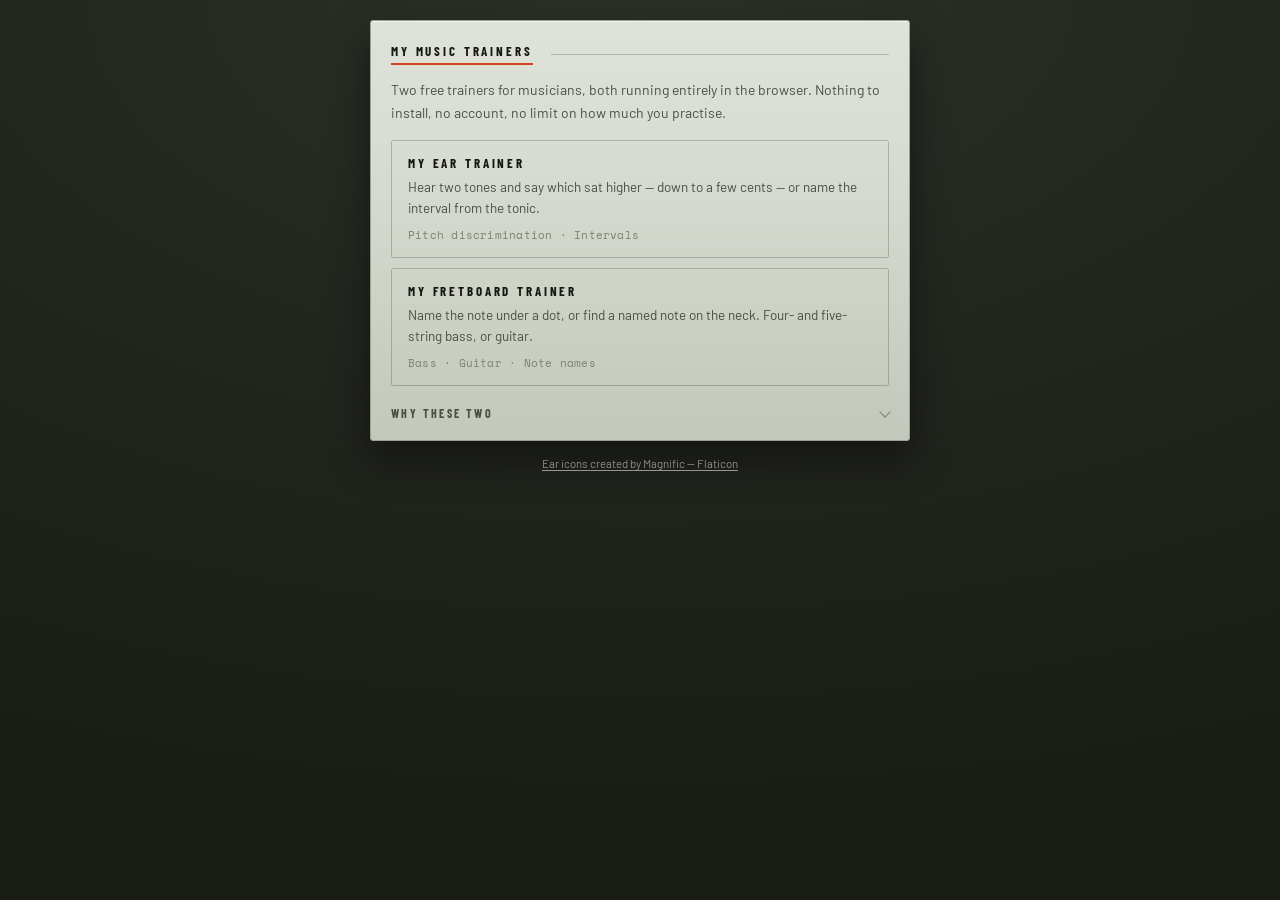
<file: index.html>
<!DOCTYPE html>
<html lang="en" data-theme="auto">
<head>
<meta charset="utf-8">
<meta name="viewport" content="width=device-width, initial-scale=1, viewport-fit=cover">
<title>My Music Trainers</title>
<meta name="description" content="Two free music trainers that run in the browser. Train pitch and intervals by ear, or learn the notes on a bass and guitar fretboard. No signup.">
<link rel="canonical" href="https://mymusictrainers.com/">
<meta name="theme-color" content="#23261F">

<meta property="og:type" content="website">
<meta property="og:site_name" content="My Music Trainers">
<meta property="og:url" content="https://mymusictrainers.com/">
<meta property="og:title" content="My Music Trainers — ear and fretboard training in the browser">
<meta property="og:description" content="Two free music trainers that run in the browser. Train pitch and intervals by ear, or learn the notes on a bass and guitar fretboard. No signup.">
<meta property="og:image" content="https://mymusictrainers.com/og-image.png">
<meta property="og:image:width" content="1200">
<meta property="og:image:height" content="630">
<meta property="og:image:alt" content="My Music Trainers — ear training and fretboard practice, in the browser">
<meta name="twitter:card" content="summary_large_image">
<meta name="twitter:title" content="My Music Trainers — ear and fretboard training in the browser">
<meta name="twitter:description" content="Two free music trainers that run in the browser. Train pitch and intervals by ear, or learn the notes on a bass and guitar fretboard. No signup.">
<meta name="twitter:image" content="https://mymusictrainers.com/og-image.png">

<link rel="icon" type="image/png" href="favicon.png">
<link rel="apple-touch-icon" href="favicon.png">
<!-- the four faces that carry the page above the fold; font-display:optional
     gives each a short window, and preloading is what lets them make it -->
<link rel="preload" href="/fonts/barlow-400.woff2" as="font" type="font/woff2" crossorigin>
<link rel="preload" href="/fonts/barlow-condensed-600.woff2" as="font" type="font/woff2" crossorigin>
<link rel="preload" href="/fonts/barlow-condensed-700.woff2" as="font" type="font/woff2" crossorigin>
<link rel="preload" href="/fonts/space-mono-400.woff2" as="font" type="font/woff2" crossorigin>
<link rel="stylesheet" href="app.css">
<style>
  /* The hub is a list of ways in, so the trainers are full-width rows rather
     than a grid: at 540px two columns would squeeze the descriptions to a
     word each, and the descriptions are what make the choice obvious. */
  .picks{display:flex;flex-direction:column;gap:10px;margin-top:16px;}
  .pick{
    display:block;text-decoration:none;
    border:1px solid var(--rule);border-radius:2px;
    padding:14px 16px;
    background:transparent;
    transition:background .12s,border-color .12s;
  }
  .pick:hover{background:var(--tint-b);border-color:var(--signal);}
  .pick:focus-visible{outline:2px solid var(--signal);outline-offset:2px;}
  .pick-name{
    display:block;
    font-family:'Barlow Condensed',sans-serif;text-transform:uppercase;
    letter-spacing:.22em;font-size:13px;font-weight:700;color:var(--ink);
  }
  .pick-desc{
    display:block;margin-top:6px;
    font-size:13.5px;line-height:1.55;color:var(--graphite);
  }
  .pick-meta{
    display:block;margin-top:8px;
    font-family:'Space Mono',monospace;font-size:11px;
    letter-spacing:.02em;color:var(--muted);
  }
  .pick:hover .pick-meta{color:var(--signal);}
</style>
</head>
<body>
<main class="panel">
  <div class="wordmark">
    <h1 class="wm-item">My Music Trainers</h1>
  </div>

  <div class="prose">
    <p>Two free trainers for musicians, both running entirely in the browser.
    Nothing to install, no account, no limit on how much you practise.</p>
  </div>

  <nav class="picks">
    <a class="pick" href="/ear/">
      <span class="pick-name">My Ear Trainer</span>
      <span class="pick-desc">Hear two tones and say which sat higher — down to a
      few cents — or name the interval from the tonic.</span>
      <span class="pick-meta">Pitch discrimination &middot; Intervals</span>
    </a>
    <a class="pick" href="/fretboard/">
      <span class="pick-name">My Fretboard Trainer</span>
      <span class="pick-desc">Name the note under a dot, or find a named note on
      the neck. Four- and five-string bass, or guitar.</span>
      <span class="pick-meta">Bass &middot; Guitar &middot; Note names</span>
    </a>
  </nav>

  <div class="prose" style="margin-top:20px;">
    <details>
      <summary><h2>Why these two</h2></summary>
      <p>Ear training and fretboard knowledge are the two things that stay
      awkward longest if you learn an instrument on your own. Both reward short,
      frequent practice far more than long sessions, which is exactly what a
      browser tab is good for.</p>
      <p>Neither asks for an account or anything to install — open the page and
      start practising.</p>
    </details>
  </div>
</main>

<footer class="credit">
  <a href="https://www.flaticon.com/free-icons/ear" title="ear icons" target="_blank" rel="noopener">Ear icons created by Magnific &mdash; Flaticon</a>
</footer>

<!-- Cloudflare Web Analytics --><script type='module' src='https://static.cloudflareinsights.com/beacon.min.js' data-cf-beacon='{"token": "59e34e23d19244c89a99136d0550973c"}'></script><!-- End Cloudflare Web Analytics -->

<script type="application/ld+json">
{
  "@context": "https://schema.org",
  "@type": "WebSite",
  "name": "My Music Trainers",
  "url": "https://mymusictrainers.com/",
  "description": "Free music trainers that run in the browser: ear training for pitch and intervals, and note names on the bass and guitar fretboard.",
  "hasPart": [
    { "@type": "WebApplication", "name": "My Ear Trainer", "url": "https://mymusictrainers.com/ear/" },
    { "@type": "WebApplication", "name": "My Fretboard Trainer", "url": "https://mymusictrainers.com/fretboard/" }
  ]
}
</script>
</body>
</html>
</file>
<file: app.css>
/* Shared design system for the My Ear Trainer suite.
   Page-specific rules live in each page's <style>, which loads after this
   file and therefore wins. */

/* Self-hosted rather than fetched from Google, so the faces come off the same
   connection as the page instead of after a DNS lookup and TLS handshake to two
   more hosts. font-display:optional is what removes the layout shift: the
   browser gives each face a short window and, if the face misses it, renders
   the fallback for that whole page view instead of swapping fonts under the
   reader mid-read. The preloads in each page's <head> are what make that
   window winnable on a first visit.

   Latin subset only. The gear, sharp, flat and shift glyphs the trainers use
   sit outside it, but no Barlow or Space Mono subset carries them either, so
   they render from a system fallback exactly as they did before.

   Barlow and Space Mono are both OFL 1.1; see OFL-Barlow.txt and
   OFL-SpaceMono.txt beside the files. */

@font-face{
  font-family:'Barlow';
  font-style:normal;
  font-weight:400;
  font-display:optional;
  src:url(fonts/barlow-400.woff2) format('woff2');
  unicode-range:U+0000-00FF, U+0131, U+0152-0153, U+02BB-02BC, U+02C6, U+02DA, U+02DC, U+0304, U+0308, U+0329, U+2000-206F, U+20AC, U+2122, U+2191, U+2193, U+2212, U+2215, U+FEFF, U+FFFD;
}
@font-face{
  font-family:'Barlow';
  font-style:normal;
  font-weight:600;
  font-display:optional;
  src:url(fonts/barlow-600.woff2) format('woff2');
  unicode-range:U+0000-00FF, U+0131, U+0152-0153, U+02BB-02BC, U+02C6, U+02DA, U+02DC, U+0304, U+0308, U+0329, U+2000-206F, U+20AC, U+2122, U+2191, U+2193, U+2212, U+2215, U+FEFF, U+FFFD;
}
@font-face{
  font-family:'Barlow Condensed';
  font-style:normal;
  font-weight:600;
  font-display:optional;
  src:url(fonts/barlow-condensed-600.woff2) format('woff2');
  unicode-range:U+0000-00FF, U+0131, U+0152-0153, U+02BB-02BC, U+02C6, U+02DA, U+02DC, U+0304, U+0308, U+0329, U+2000-206F, U+20AC, U+2122, U+2191, U+2193, U+2212, U+2215, U+FEFF, U+FFFD;
}
@font-face{
  font-family:'Barlow Condensed';
  font-style:normal;
  font-weight:700;
  font-display:optional;
  src:url(fonts/barlow-condensed-700.woff2) format('woff2');
  unicode-range:U+0000-00FF, U+0131, U+0152-0153, U+02BB-02BC, U+02C6, U+02DA, U+02DC, U+0304, U+0308, U+0329, U+2000-206F, U+20AC, U+2122, U+2191, U+2193, U+2212, U+2215, U+FEFF, U+FFFD;
}
@font-face{
  font-family:'Space Mono';
  font-style:normal;
  font-weight:400;
  font-display:optional;
  src:url(fonts/space-mono-400.woff2) format('woff2');
  unicode-range:U+0000-00FF, U+0131, U+0152-0153, U+02BB-02BC, U+02C6, U+02DA, U+02DC, U+0304, U+0308, U+0329, U+2000-206F, U+20AC, U+2122, U+2191, U+2193, U+2212, U+2215, U+FEFF, U+FFFD;
}
@font-face{
  font-family:'Space Mono';
  font-style:normal;
  font-weight:700;
  font-display:optional;
  src:url(fonts/space-mono-700.woff2) format('woff2');
  unicode-range:U+0000-00FF, U+0131, U+0152-0153, U+02BB-02BC, U+02C6, U+02DA, U+02DC, U+0304, U+0308, U+0329, U+2000-206F, U+20AC, U+2122, U+2191, U+2193, U+2212, U+2215, U+FEFF, U+FFFD;
}

:root{
    --case:#23261F; --case-deep:#1A1C16; --case-hi:#2C3028;
    --panel:#D9DCD2; --panel-deep:#C4C8BC; --panel-hi:#DFE2D8;
    --edge:#9BA093; --inset-hi:rgba(255,255,255,.55);
    --ink:#14170F; --ink-hi:#000; --graphite:#4A4F44; --muted:#7C8175;
    --signal:#D4441E; --correct:#1F6B4A;
    --on-signal:#FFF1EC; --on-correct:#EFF3EC;
    --rule:rgba(20,23,15,.22);
    --tint-a:rgba(20,23,15,.05);
    --tint-b:rgba(20,23,15,.08);
    --tint-c:rgba(20,23,15,.16);
    --tint-strong:rgba(20,23,15,.55);
    --field:rgba(255,255,255,.35);
    --wash-ok-a:rgba(31,107,74,.55); --wash-ok-b:rgba(31,107,74,.12);
    --wash-no-a:rgba(212,68,30,.55); --wash-no-b:rgba(212,68,30,.12);
    --ring-ok:rgba(31,107,74,.5); --ring-no:rgba(212,68,30,.5);
  }

  /* follow the OS unless the user has picked a side */
  @media (prefers-color-scheme:dark){
    :root:not([data-theme="light"]){
    --case:#08090A; --case-deep:#040405; --case-hi:#121316;
    --panel:#1E2023; --panel-deep:#17181B; --panel-hi:#26282C;
    --edge:#3B3E44; --inset-hi:rgba(255,255,255,.05);
    --ink:#EDEDEB; --ink-hi:#FFFFFF; --graphite:#B0B2AE; --muted:#8E9089;
    --signal:#FF7A4D; --correct:#4ECB8F;
    --on-signal:#231009; --on-correct:#062014;
    --rule:rgba(237,237,235,.16);
    --tint-a:rgba(255,255,255,.035);
    --tint-b:rgba(255,255,255,.065);
    --tint-c:rgba(255,255,255,.13);
    --tint-strong:rgba(237,237,235,.45);
    --field:rgba(0,0,0,.3);
    --wash-ok-a:rgba(78,203,143,.34); --wash-ok-b:rgba(78,203,143,.07);
    --wash-no-a:rgba(255,122,77,.34); --wash-no-b:rgba(255,122,77,.07);
    --ring-ok:rgba(78,203,143,.5); --ring-no:rgba(255,122,77,.5);
  }
  }
  :root[data-theme="dark"]{
    --case:#08090A; --case-deep:#040405; --case-hi:#121316;
    --panel:#1E2023; --panel-deep:#17181B; --panel-hi:#26282C;
    --edge:#3B3E44; --inset-hi:rgba(255,255,255,.05);
    --ink:#EDEDEB; --ink-hi:#FFFFFF; --graphite:#B0B2AE; --muted:#8E9089;
    --signal:#FF7A4D; --correct:#4ECB8F;
    --on-signal:#231009; --on-correct:#062014;
    --rule:rgba(237,237,235,.16);
    --tint-a:rgba(255,255,255,.035);
    --tint-b:rgba(255,255,255,.065);
    --tint-c:rgba(255,255,255,.13);
    --tint-strong:rgba(237,237,235,.45);
    --field:rgba(0,0,0,.3);
    --wash-ok-a:rgba(78,203,143,.34); --wash-ok-b:rgba(78,203,143,.07);
    --wash-no-a:rgba(255,122,77,.34); --wash-no-b:rgba(255,122,77,.07);
    --ring-ok:rgba(78,203,143,.5); --ring-no:rgba(255,122,77,.5);
  }
  *{box-sizing:border-box;}
  html,body{margin:0;padding:0;}
  body{
    background:var(--case);
    background-image:radial-gradient(120% 90% at 50% 0%, var(--case-hi) 0%, var(--case) 45%, var(--case-deep) 100%);
    min-height:100dvh;
    font-family:'Barlow',system-ui,sans-serif;
    color:var(--ink);
    display:flex;flex-direction:column;align-items:center;
    padding:20px 14px 40px;
    -webkit-font-smoothing:antialiased;
  }
  .panel{
    position:relative;
    width:100%;max-width:540px;
    background:var(--panel);
    background-image:linear-gradient(180deg,var(--panel-hi) 0%, var(--panel) 30%, var(--panel-deep) 100%);
    border:1px solid var(--edge);border-radius:3px;
    box-shadow:0 1px 0 var(--inset-hi) inset, 0 18px 40px rgba(0,0,0,.45);
    padding:22px 20px 20px;
    overflow:hidden;
  }
  .flash{position:absolute;inset:0;pointer-events:none;opacity:0;z-index:5;}
  .flash.fire{animation:wash .55s ease-out;}
  @keyframes wash{0%{opacity:0;}12%{opacity:.9;}100%{opacity:0;}}
  .flash.ok{background:radial-gradient(120% 80% at 50% 50%, var(--wash-ok-a), var(--wash-ok-b) 70%, transparent);}
  .flash.no{background:radial-gradient(120% 80% at 50% 50%, var(--wash-no-a), var(--wash-no-b) 70%, transparent);}
  .panel.edge-ok{border-color:var(--correct);box-shadow:0 0 0 2px var(--ring-ok), 0 18px 40px rgba(0,0,0,.45);}
  .panel.edge-no{border-color:var(--signal);box-shadow:0 0 0 2px var(--ring-no), 0 18px 40px rgba(0,0,0,.45);}

  .tabs{display:flex;gap:6px;margin-bottom:16px;border-bottom:1px solid var(--rule);}
  .tab{
    font-family:'Barlow Condensed',sans-serif;text-transform:uppercase;
    letter-spacing:.18em;font-size:12px;font-weight:600;
    background:none;border:none;border-bottom:2px solid transparent;
    color:var(--muted);padding:8px 12px;cursor:pointer;margin-bottom:-1px;
  }
  .tab[aria-selected="true"]{color:var(--ink);border-bottom-color:var(--signal);}
  .tab-gear{margin-left:auto;font-size:15px;letter-spacing:0;padding:6px 8px;}
  .sheet-back{
    position:fixed;inset:0;z-index:40;
    background:rgba(0,0,0,.55);
    animation:fadein .16s ease-out;
  }
  @keyframes fadein{from{opacity:0}to{opacity:1}}
  .sheet{
    position:fixed;z-index:41;
    left:50%;top:50%;transform:translate(-50%,-50%);
    width:min(400px,calc(100vw - 32px));
    max-height:calc(100dvh - 48px);overflow-y:auto;
    background:var(--panel);
    background-image:linear-gradient(180deg,var(--panel-hi) 0%, var(--panel) 40%, var(--panel-deep) 100%);
    border:1px solid var(--edge);border-radius:3px;
    box-shadow:0 1px 0 var(--inset-hi) inset, 0 24px 60px rgba(0,0,0,.5);
    padding:18px 20px 20px;
    animation:rise .18s cubic-bezier(.2,.7,.2,1);
  }
  @keyframes rise{from{opacity:0;transform:translate(-50%,-46%)}to{opacity:1;transform:translate(-50%,-50%)}}
  .sheet-head{display:flex;align-items:center;justify-content:space-between;
    border-bottom:1px solid var(--rule);padding-bottom:10px;}
  .sheet-title{font-family:'Barlow Condensed',sans-serif;text-transform:uppercase;
    letter-spacing:.2em;font-size:12px;font-weight:700;color:var(--graphite);}
  .sheet-x{background:none;border:none;color:var(--muted);font-size:22px;
    line-height:1;cursor:pointer;padding:0 4px;}
  .sheet-x:hover{color:var(--ink);}
  .sheet-x:focus-visible{outline:2px solid var(--signal);outline-offset:2px;}
  .tab-gear[aria-expanded="true"]{color:var(--ink);}
  .tab:focus-visible{outline:2px solid var(--signal);outline-offset:2px;}
  .spotlight{animation:spotlight 1.9s ease-out;padding:10px 12px;margin:0 -12px;}
  .prog{margin:14px 0 4px;}
  .prog-head{display:flex;justify-content:space-between;align-items:baseline;margin-bottom:5px;}
  #progLabel{font-family:'Barlow Condensed',sans-serif;text-transform:uppercase;
    letter-spacing:.16em;font-size:10px;color:var(--muted);}
  #progCount{font-family:'Space Mono',monospace;font-size:11px;color:var(--graphite);}
  .prog-track{height:4px;border-radius:2px;background:var(--tint-c);overflow:hidden;}
  .prog-fill{height:100%;width:0;background:var(--signal);border-radius:2px;
    transition:width .3s cubic-bezier(.2,.7,.2,1);}
  .score{display:flex;align-items:baseline;gap:10px;margin:16px 0 4px;}
  .score-num{font-family:'Space Mono',monospace;font-weight:700;font-size:44px;line-height:1;letter-spacing:-.03em;}
  .score-bars{margin-top:12px;}
  .score-row{display:flex;align-items:center;gap:8px;margin-top:6px;
    font-family:'Space Mono',monospace;font-size:11px;color:var(--graphite);}
  .score-bar{flex:1;height:6px;border-radius:3px;background:var(--tint-c);overflow:hidden;}
  .score-bar i{display:block;height:100%;background:var(--signal);border-radius:3px;}
  .score-row span{flex:0 0 58px;text-align:right;}
  .score-say{font-size:13.5px;line-height:1.5;color:var(--graphite);margin:16px 0 0;}
  .score-say b{color:var(--ink);font-weight:600;}
  #roundActions{display:grid;gap:8px;}
  .eyebrow{font-family:'Barlow Condensed',sans-serif;text-transform:uppercase;letter-spacing:.22em;font-weight:600;font-size:12px;color:var(--graphite);margin:0;}
  .sec-sub{font-size:12.5px;color:var(--muted);line-height:1.45;margin:0 0 12px;}
  .readout .unit{font-family:'Barlow Condensed',sans-serif;text-transform:uppercase;letter-spacing:.18em;font-size:14px;font-weight:600;color:var(--graphite);}

  .btn{font-family:'Barlow Condensed',sans-serif;text-transform:uppercase;letter-spacing:.16em;font-weight:600;font-size:15px;border:1px solid var(--ink);background:transparent;color:var(--ink);border-radius:2px;padding:15px 12px;cursor:pointer;width:100%;transition:background .12s,color .12s,border-color .12s,opacity .14s;}
  .btn:hover:not(:disabled){background:var(--tint-b);}
  .btn:disabled{opacity:.32;cursor:default;}
  .btn:focus-visible{outline:2px solid var(--signal);outline-offset:3px;}
  .btn-primary{background:var(--ink);color:var(--panel);}
  .btn-sm{font-size:13px;padding:11px 8px;}
  .btn-key{display:block;font-family:'Space Mono',monospace;font-size:10px;letter-spacing:0;opacity:.55;margin-top:3px;text-transform:none;}
  .verdict small{display:block;font-family:'Barlow',sans-serif;text-transform:none;letter-spacing:0;font-weight:400;font-size:13px;color:var(--graphite);margin-top:3px;}
  .verdict.ok{color:var(--correct);}
  .verdict.no{color:var(--signal);}
  .stat-k{font-family:'Barlow Condensed',sans-serif;text-transform:uppercase;letter-spacing:.14em;font-size:9.5px;color:var(--muted);}
  .stat-v{font-family:'Space Mono',monospace;font-size:17px;margin-top:2px;}
  .chart-head{display:flex;justify-content:space-between;align-items:baseline;margin-bottom:6px;}
  .chart-title{font-family:'Barlow Condensed',sans-serif;text-transform:uppercase;letter-spacing:.16em;font-size:10px;color:var(--muted);}
  .chart-note{font-family:'Space Mono',monospace;font-size:10px;color:var(--muted);}
  .block-head{font-family:'Barlow Condensed',sans-serif;text-transform:uppercase;letter-spacing:.2em;font-size:12px;font-weight:700;color:var(--graphite);margin:0;}
  .set-row{margin-top:14px;}
  .set-lab{font-family:'Barlow Condensed',sans-serif;text-transform:uppercase;letter-spacing:.14em;font-size:10px;color:var(--muted);margin-bottom:6px;}
  .seg{display:flex;gap:6px;flex-wrap:wrap;}
  .seg button[aria-pressed="true"]{background:var(--ink);color:var(--panel);border-color:var(--ink);}
  .seg button:focus-visible{outline:2px solid var(--signal);outline-offset:2px;}
  .seg-val{display:block;font-family:'Space Mono',monospace;font-size:11px;opacity:.62;margin-top:3px;}
  input[type=range]{width:100%;accent-color:var(--signal);}
  .dual{position:relative;height:28px;margin-top:4px;touch-action:none;user-select:none;}
  .dual-track{position:absolute;left:0;right:0;top:12px;height:4px;border-radius:2px;background:var(--tint-c);}
  .dual-fill{position:absolute;top:0;bottom:0;background:var(--signal);border-radius:2px;}
  .dual-thumb{
    position:absolute;top:7px;width:15px;height:15px;margin-left:-7.5px;
    border-radius:50%;background:var(--panel);border:2px solid var(--signal);
    cursor:grab;box-shadow:0 1px 3px rgba(0,0,0,.35);
  }
  .dual-thumb:active{cursor:grabbing;}
  .dual-thumb:focus-visible{outline:2px solid var(--signal);outline-offset:2px;}
  .slider-val{font-family:'Space Mono',monospace;font-size:12px;color:var(--graphite);}
  .note{font-size:12.5px;color:var(--muted);line-height:1.5;margin-top:14px;}
  /* Which trainer you are in. Deliberately a row of real links rather than a
     menu: with only two, hiding one behind a control costs discovery and gives
     crawlers nothing to follow. */
  .wordmark{margin:0 0 14px;display:flex;align-items:center;gap:18px;}
  .wordmark::after{content:'';flex:1;height:1px;background:var(--rule);}
  .wm-item{
    font-family:'Barlow Condensed',sans-serif;text-transform:uppercase;
    letter-spacing:.22em;font-size:13px;font-weight:700;margin:0;
    text-decoration:none;padding-bottom:4px;
    border-bottom:2px solid transparent;transition:color .12s;
  }
  h1.wm-item{color:var(--ink);border-bottom-color:var(--signal);}
  a.wm-item{color:var(--muted);}
  a.wm-item:hover{color:var(--ink);}
  a.wm-item:focus-visible{outline:2px solid var(--signal);outline-offset:2px;}
  .prose{margin-top:14px;}
  .prose h2{font-family:'Barlow Condensed',sans-serif;text-transform:uppercase;
    letter-spacing:.2em;font-size:12px;font-weight:700;color:var(--graphite);margin:0 0 7px;}
  .prose p{font-size:14px;line-height:1.62;color:var(--graphite);margin:0 0 13px;}
  .prose p:last-child{margin-bottom:0;}
  .prose b{color:var(--ink);font-weight:600;}
  .prose a{color:var(--ink);text-decoration:underline;text-decoration-color:var(--signal);
    text-underline-offset:2px;}
  .prose a:hover{color:var(--signal);}
  .prose a:focus-visible{outline:2px solid var(--signal);outline-offset:2px;}
  .prose details{border-top:1px solid var(--rule);margin-top:14px;padding-top:14px;}
  .prose details:first-of-type{border-top:0;margin-top:0;padding-top:0;}
  .prose summary{list-style:none;cursor:pointer;display:flex;align-items:center;gap:10px;}
  .prose summary::-webkit-details-marker{display:none;}
  .prose summary h2{margin:0;flex:1;transition:color .12s;}
  .prose summary:hover h2{color:var(--ink);}
  .prose summary:focus-visible{outline:2px solid var(--signal);outline-offset:3px;}
  /* chevron drawn from two borders, so there is no icon font or SVG to load */
  .prose summary::after{
    content:'';flex:none;width:7px;height:7px;margin-bottom:3px;
    border-right:1.5px solid var(--muted);border-bottom:1.5px solid var(--muted);
    transform:rotate(45deg);transition:transform .18s cubic-bezier(.2,.7,.2,1);
  }
  .prose details[open] summary::after{transform:rotate(-135deg);margin-bottom:-2px;}
  .prose details > p:first-of-type{margin-top:12px;}
  /* sits on the case background, not the panel, so it needs its own colours */
  .credit{
    width:100%;max-width:540px;
    margin-top:14px;text-align:center;
    font-size:11.5px;line-height:1.5;color:rgba(255,255,255,.42);
  }
  .credit a{color:rgba(255,255,255,.62);text-decoration:underline;text-underline-offset:2px;}
  .credit a:hover{color:rgba(255,255,255,.9);}
  .credit a:focus-visible{outline:2px solid var(--signal);outline-offset:2px;}
</file>
